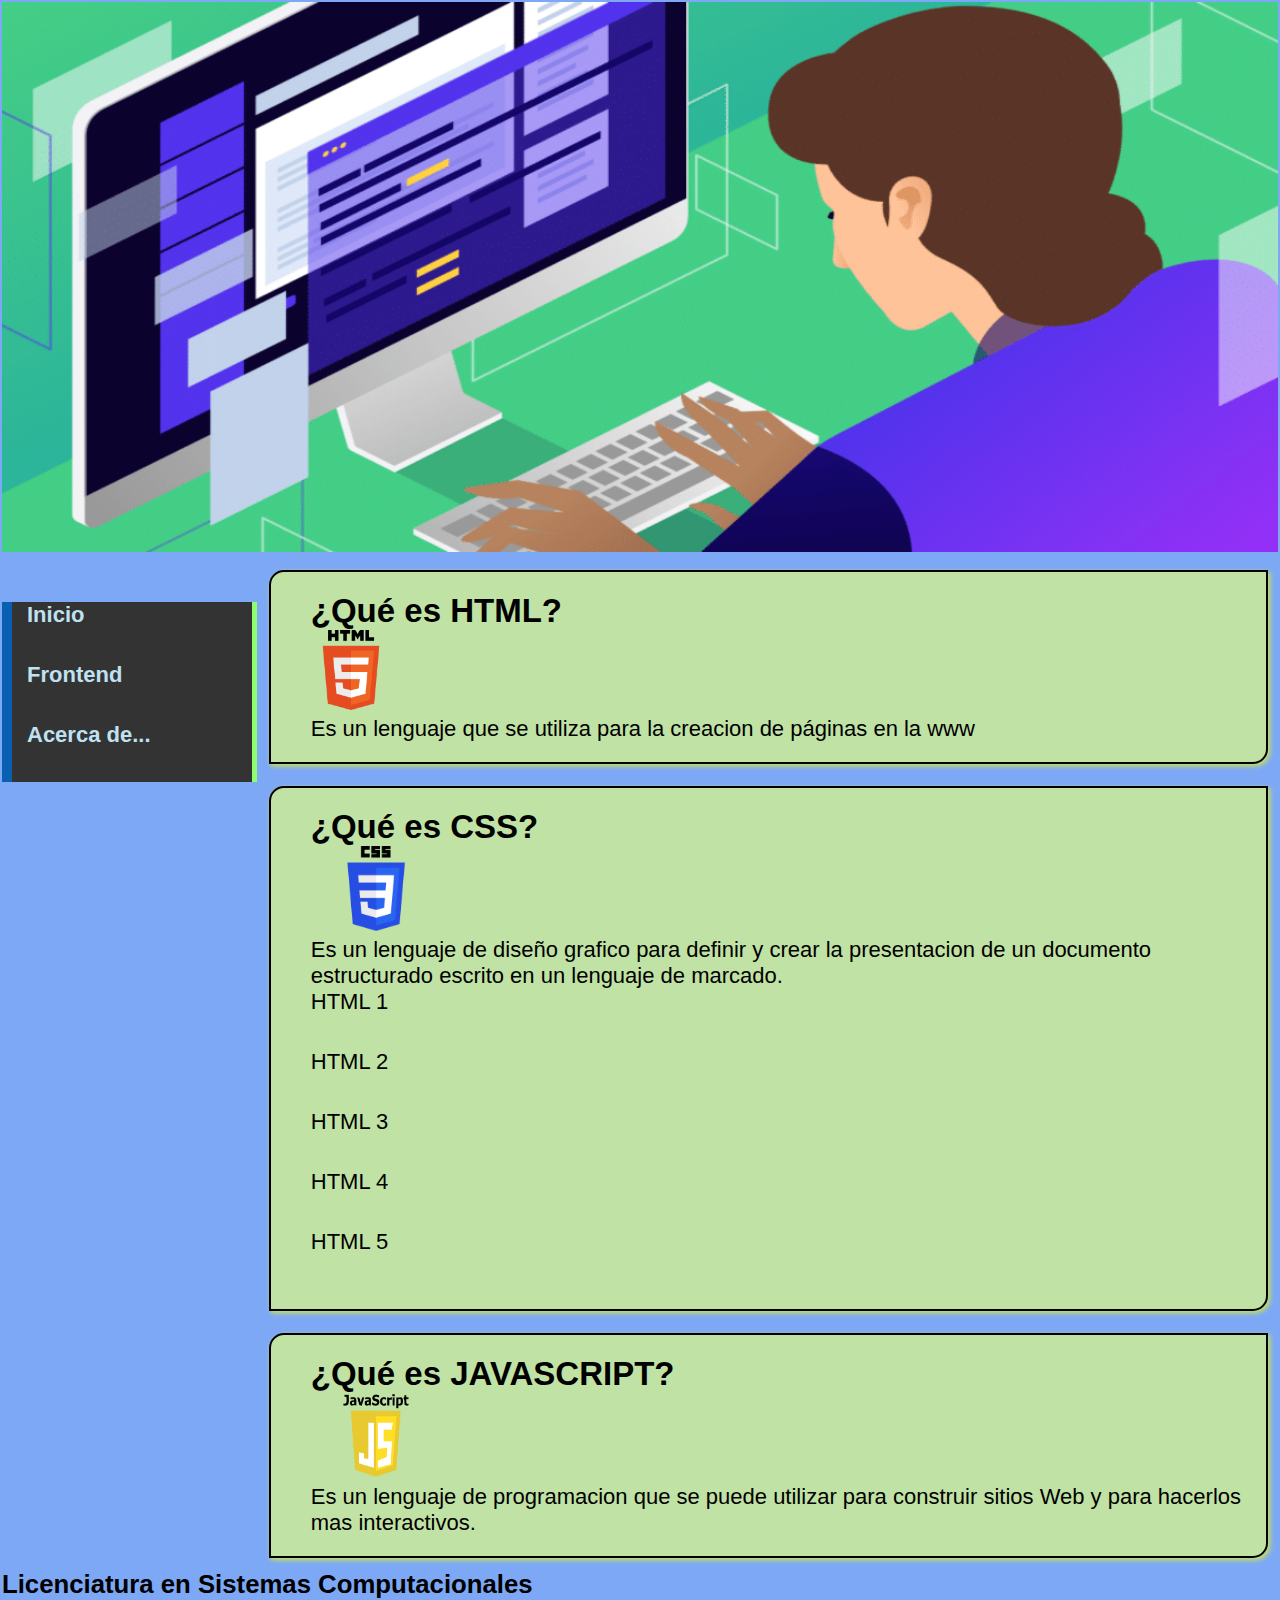
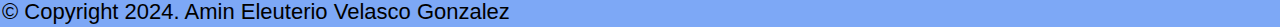
<file: index.html>
<!DOCTYPE html>
<html lang="es">
<head>
    <meta charset="UTF-8">
    <meta name="viewport" content="width=device-width, initial-scale=1.0">
    <title>Lenguajes Web Frontend</title>
    <link rel="stylesheet" href="css/style.css">
</head>
<body>
    <table width="100%">
        <tr> <!--Encabezado-->
            <td colspan="2">
                <img src="imagenes/Encabezado.png" width="100%" height="550px" alt="alt text">
            </td>
        </tr>
        <tr>
            <td rowspan="3" width="20%"> <!--Menu-->
                <ul>
                    <li><a><b>Inicio</b></a></li>
                    <li><a href="frontend.html"><b>Frontend</b></a></li>
                    <li><a href="acerca.html"><b>Acerca de...</b></a></li>
                </ul>
            </td>
            <td><!--Seccion-->
                <div>
                    <h2>¿Qué es HTML?</h2>
                    <img src="imagenes/HTML5_logo.png" width="80px" height="80px">
                    <p>Es un lenguaje que se utiliza para la creacion de páginas en la www</p>
                </div>
            </td>
        </tr>
        <tr>
            <td><!--Seccion-->
                <div>
                    <h2>¿Qué es CSS?</h2>
                    <img src="imagenes/CSS-Logo.png" width="130px" height="85px">
                    <p>Es un lenguaje de diseño grafico para definir y crear la presentacion de un documento estructurado escrito en un lenguaje de marcado.</p>
                    <ul>
                        <li>HTML 1</li>
                        <li>HTML 2</li>
                        <li>HTML 3</li>
                        <li>HTML 4</li>
                        <li>HTML 5</li>
                    </ul>
                </div>
            </td>
        </tr>
        <tr>
            <td><!--Seccion-->
                <div>
                    <h2>¿Qué es JAVASCRIPT?</h2>
                    <img src="imagenes/JavaScript_logo.png" width="130px" height="85px">
                    <p>Es un lenguaje de programacion que se puede utilizar para construir sitios Web y para hacerlos mas interactivos.</p>
                </div>
            </td>
        </tr>
        <tr heigth="100px"><!--Pie de pagina-->
            <td colspan="2">
                <h3>Licenciatura en Sistemas Computacionales</h3>
                <p>&copy; Copyright 2024. Amin Eleuterio Velasco Gonzalez</p>
            </td>
        </tr>
    </table>
</body>
</html>
</file>
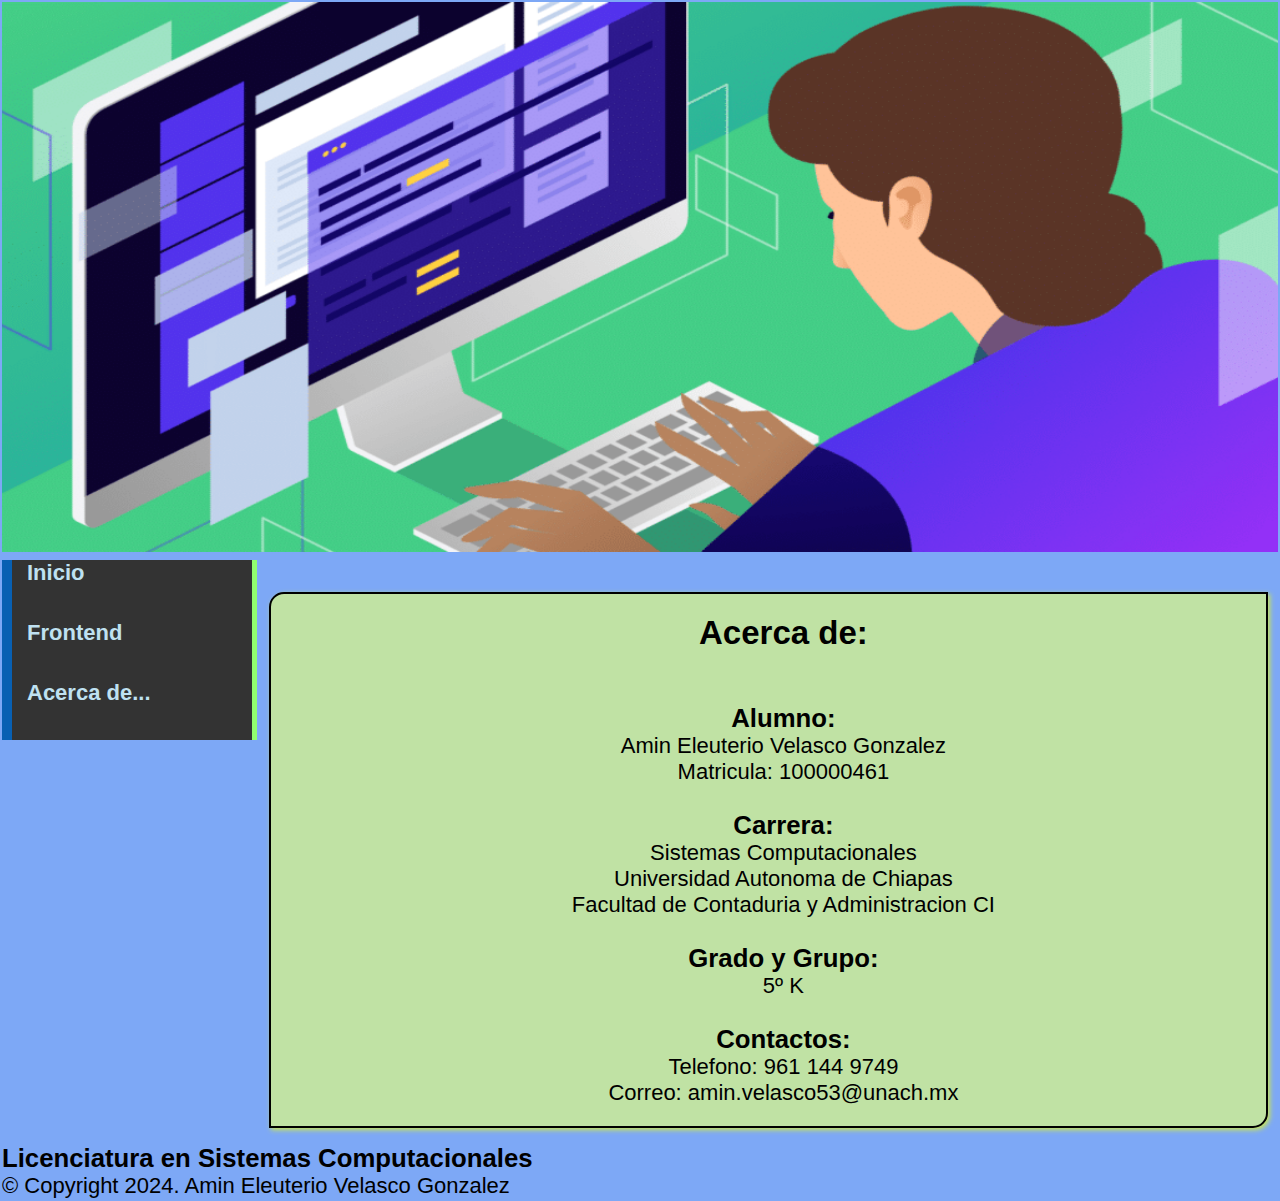
<file: acerca.html>
<!DOCTYPE html>
<html lang="es">
<head>
    <meta charset="UTF-8">
    <meta name="viewport" content="width=device-width, initial-scale=1.0">
    <title>Acerca</title>
    <link rel="stylesheet" href="css/style.css">
</head>
<body>
    <table width="100%">
        <tr> <!--Encabezado-->
            <td colspan="2">
                <img src="imagenes/Encabezado.png" width="100%" height="550px" alt="alt text">
            </td>
        </tr>
        <tr>
            <td rowspan="3" width="20%"> <!--Menu-->
                <ul>
                    <li><a href="index.html"><b>Inicio</b></a></li>
                    <li><a href="frontend.html"><b>Frontend</b></a></li>
                    <li><a href="acerca.html"><b>Acerca de...</b></a></li>
                </ul>
            </td>
        <tr>
            <td><!--Seccion-->
                <div align="center">
                    <h2 align="center">Acerca de:</h2><br><br>
                    <h3>Alumno:</h3> Amin Eleuterio Velasco Gonzalez <br>
                    Matricula: 100000461 <br><br>
                    <h3>Carrera:</h3> Sistemas Computacionales <br>
                    Universidad Autonoma de Chiapas<br>
                    Facultad de Contaduria y Administracion CI <br><br>
                    <h3>Grado y Grupo:</h3> 5º K <br><br>
                    <h3>Contactos:</h3> Telefono: 961 144 9749 <br>
                    Correo: amin.velasco53@unach.mx
                </div>
            </td>
        </tr>

        <tr>

        </tr>

        <tr>
            
        </tr>
        <tr heigth="100px"><!--Pie de pagina-->
            <td colspan="2">
                <h3>Licenciatura en Sistemas Computacionales</h3>
                <p>&copy; Copyright 2024. Amin Eleuterio Velasco Gonzalez</p>
            </td>
        </tr>
    </table>
</body>
</html>
</file>
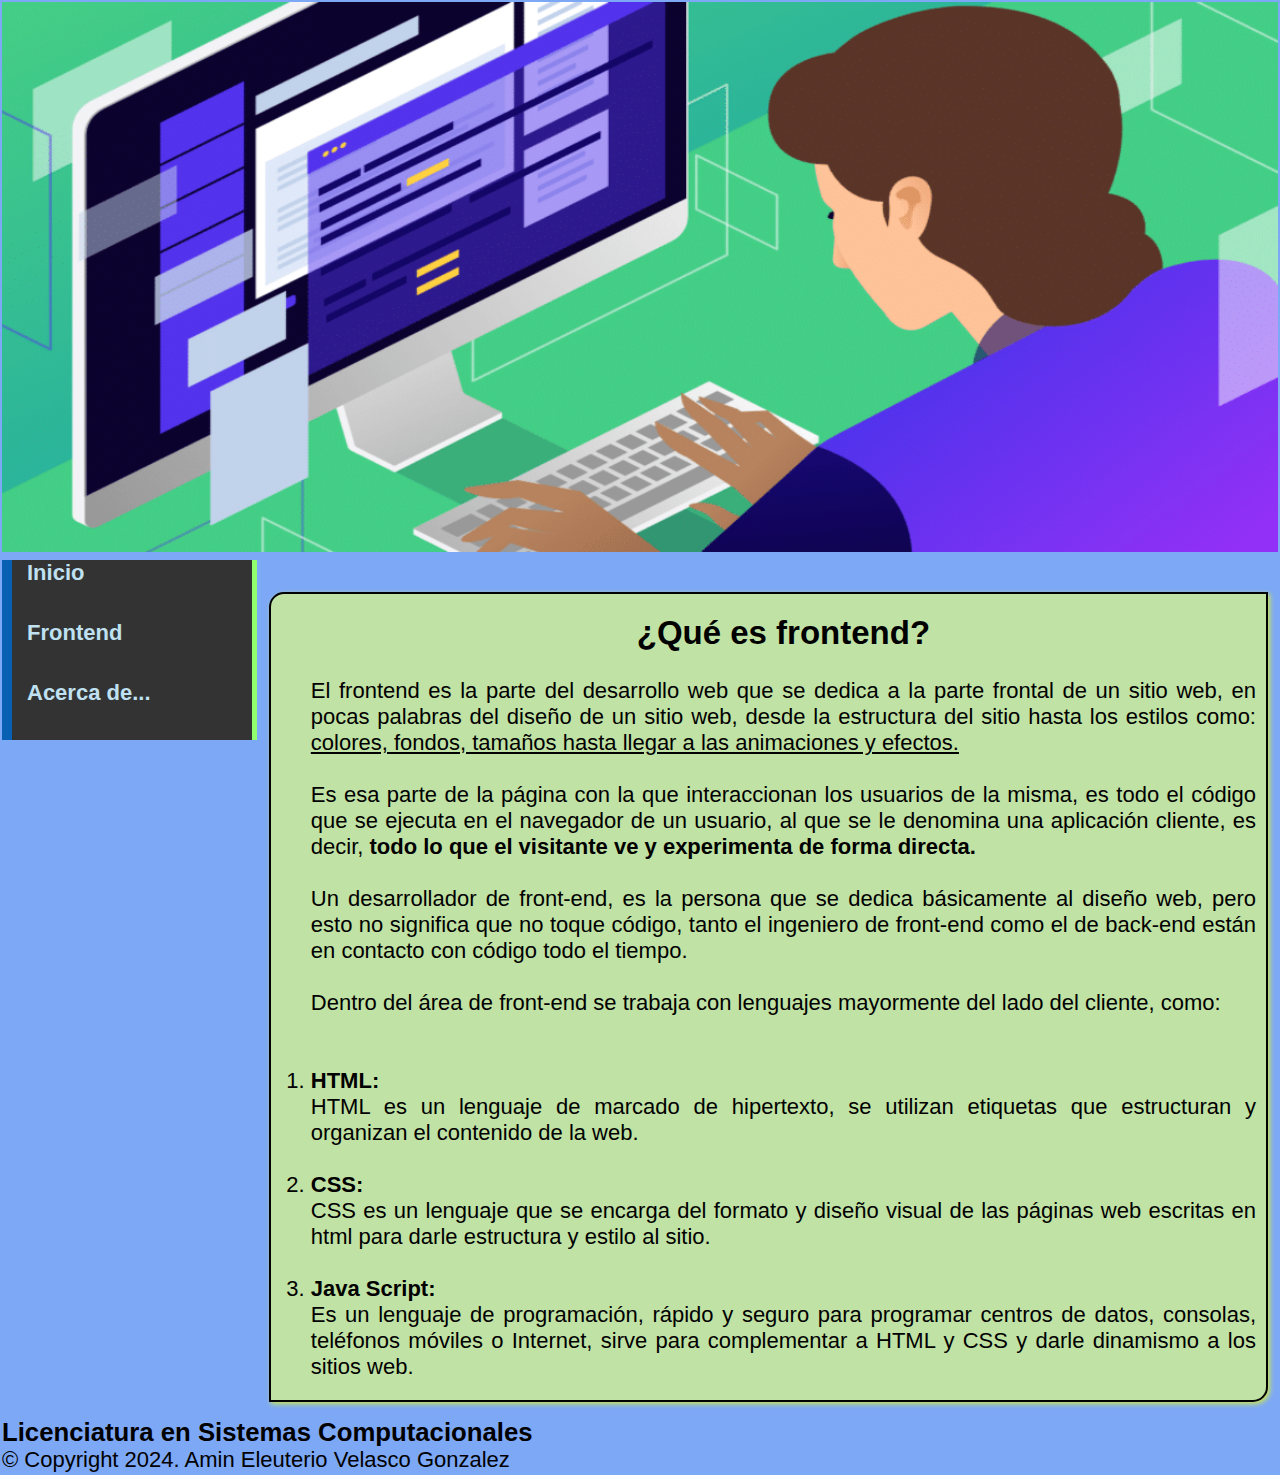
<file: frontend.html>
<!DOCTYPE html>
<html lang="es">
<head>
    <meta charset="UTF-8">
    <meta name="viewport" content="width=device-width, initial-scale=1.0">
    <title>Frontend</title>
    <link rel="stylesheet" href="css/style.css">
</head>
<body>
    <table width="100%">
        <tr> <!--Encabezado-->
            <td colspan="2">
                <img src="imagenes/Encabezado.png" width="100%" height="550px" alt="alt text">
            </td>
        </tr>
        <tr>
            <td rowspan="3" width="20%"> <!--Menu-->
                <ul>
                    <li><a href="index.html"><b>Inicio</b></a></li>
                    <li><a href="frontend.html"><b>Frontend</b></a></li>
                    <li><a href="acerca.html"><b>Acerca de...</b></a></li>
                </ul>
            </td>
        <tr>
            <td><!--Seccion-->
                <div class="frontend">
                    <h2 align="center">¿Qué es frontend?</h2><br>
                    <p>El frontend es la parte del desarrollo web que se dedica a la parte frontal de un sitio web, en pocas palabras del diseño de un sitio web, 
                        desde la estructura del sitio hasta los estilos como: <u>colores, fondos, tamaños hasta llegar a las animaciones y efectos.</u>
                        <br><br>
                        Es esa parte de la página con la que interaccionan los usuarios de la misma, es todo el código que se ejecuta en el navegador de un usuario, 
                        al que se le denomina una aplicación cliente, es decir, <b>todo lo que el visitante ve y experimenta de forma directa.</b>
                        <br><br>
                        Un desarrollador de front-end, es la persona que se dedica básicamente al diseño web, pero esto no significa que no toque código, 
                        tanto el ingeniero de front-end como el de back-end están en contacto con código todo el tiempo.
                        <br><br>
                        Dentro del área de front-end se trabaja con lenguajes mayormente del lado del cliente, como:
                    </p>
                    <br><br>
                    <ol>
                        <li><b>HTML:</b></li>
                        HTML es un lenguaje de marcado de hipertexto, se utilizan etiquetas que estructuran y organizan el contenido de la web. 
                        <br><br>
            
                        <li><b>CSS:</b></li>
                        CSS es un lenguaje que se encarga del formato y diseño visual de las páginas web escritas en html para darle estructura y estilo al sitio. 
                        <br><br>
                        <li><b>Java Script:</b></li>
                        Es un lenguaje de programación, rápido y seguro para programar centros de datos, consolas, teléfonos móviles o Internet, sirve para complementar a HTML y CSS y darle dinamismo a los sitios web. 
                    </ol>
                </div>
            </td>
        </tr>

        <tr>

        </tr>

        <tr>
            
        </tr>
        <tr heigth="100px"><!--Pie de pagina-->
            <td colspan="2">
                <h3>Licenciatura en Sistemas Computacionales</h3>
                <p>&copy; Copyright 2024. Amin Eleuterio Velasco Gonzalez</p>
            </td>
        </tr>
    </table>
</body>
</html>
</file>
<file: css/style.css>
*{
    padding: 0px;
    margin: 0px;
}

ul {
    list-style: none; /* Estilos de las listas */
}

ul li {
    font-family: 'Segoe UI', Tahoma, Geneva, Verdana, sans-serif; /* Tipo de letra */
    font-size: 22px; /*Tamaño de la letra */
    height: 60px; /* Altura de cada opcion de la lista */
}

ul li a {
    height: 60px; /* Altura */
    background-color: #333; /* Color de fonfo */
    display: block;
    border-left: 10px solid rgb(8, 96,179);
    border-right: 5px solid rgb(144, 253, 111);
    padding-left: 15px; /* Separacion izquierda del texto */
    text-decoration: none;
    color: #bfe1f1;
}

ul li a:hover {
    margin-left: 10px; /* Separacion del lado izquierdo */
    color: #b9b7b7; /* Color de letra */
    background-color: #0b1741; /* Color de fondo */
    box-shadow: 10px 10px 20px #000; /* Sombra */
    transform: rotate(4deg); /* Movimiento de rotacion */
    -moz-transform: rotate(4deg);
    -webkit-transform: rotate(4deg);
}

td {
    vertical-align: top;
}

.frontend {
    text-align: justify;

}



body {
    background-color: #7da8f6;
    font-family: 'Open Sans', 'Helvetica Neue', Helvetica,Arial, sans-serif;
    font-size: 22px;
}

td {
    vertical-align: text-top;
}

ul {
    list-style-type: none;
}

a {
    text-decoration: none;
    color: black;
}

div {
    color: black;
    height: 100%;
    height: 100%;
    padding: 20px 10px 20px 40px;
    margin: 10px;
    border: 1px solid #040404;
    background-color: #c0e2a4;
    border-radius: 15px;
    border: solid 2px #000000;
    border-radius: 15px 0px 15px 0px;
    box-shadow: 2px 2px 5px #cae552;
}
</file>
